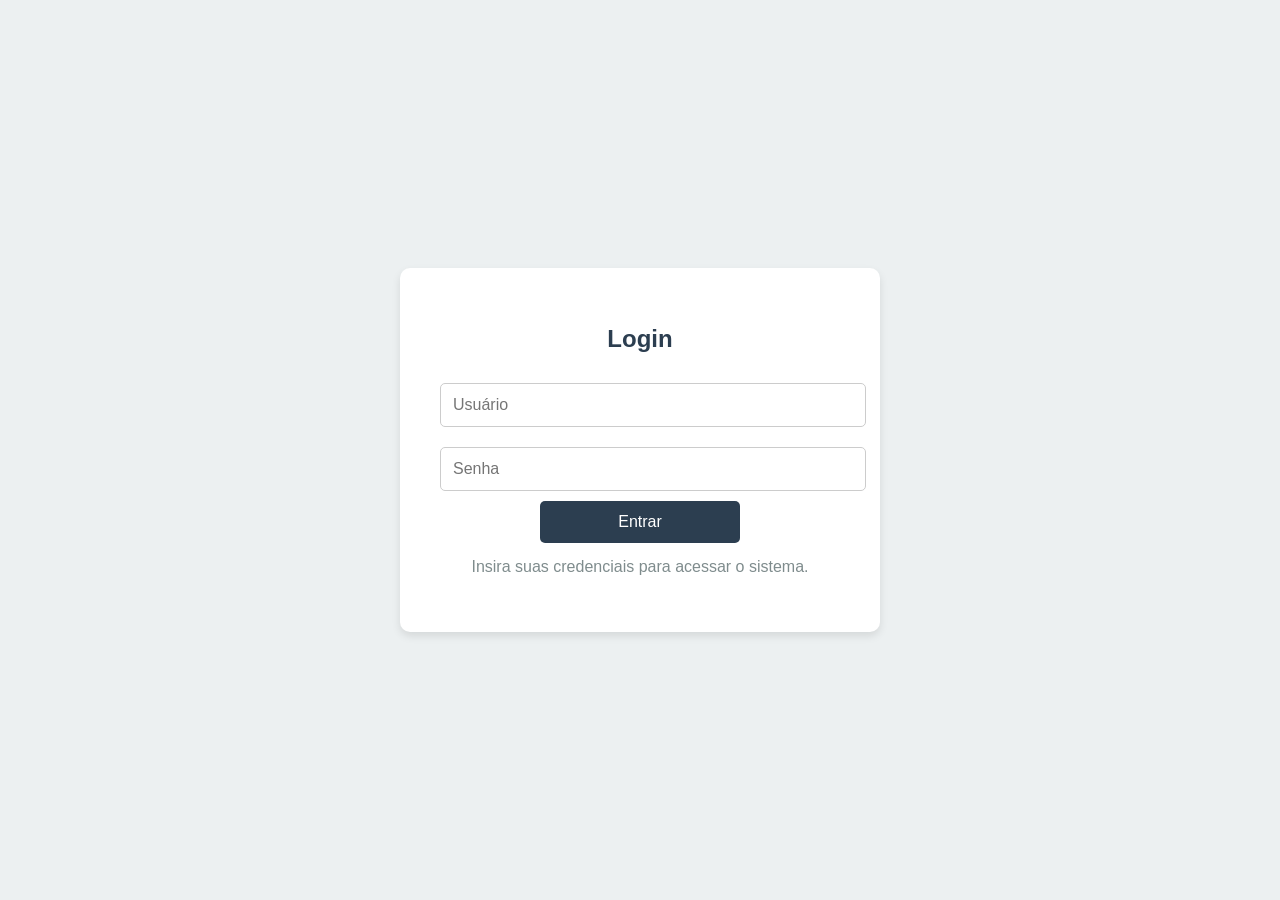
<file: index.html>
<!DOCTYPE html>
<html lang="pt-BR">
<head>
    <meta charset="UTF-8">
    <meta name="viewport" content="width=device-width, initial-scale=1.0">
    <title>Sistema de Agendamento - Login</title>
    <style>
        body {
            font-family: Arial, sans-serif;
            margin: 0;
            padding: 0;
            background-color: #ecf0f1;
            display: flex;
            justify-content: center;
            align-items: center;
            height: 100vh;
        }

        .login-container {
            background-color: #fff;
            border-radius: 10px;
            box-shadow: 0 4px 8px rgba(0, 0, 0, 0.1);
            padding: 40px;
            width: 100%;
            max-width: 400px;
            text-align: center;
        }

        .login-container h1 {
            color: #2c3e50;
            margin-bottom: 20px;
            font-size: 24px;
        }

        .login-container input {
            width: 100%;
            padding: 12px;
            margin: 10px 0;
            border: 1px solid #ccc;
            border-radius: 5px;
            font-size: 16px;
        }

        .login-container button {
            width: 50%;
            padding: 12px;
            background-color: #2c3e50;
            color: white;
            border: none;
            border-radius: 5px;
            font-size: 16px;
            cursor: pointer;
            transition: background-color 0.3s;
        }

        .login-container button:hover {
            background-color: #34495e;
        }

        .login-container p {
            margin-top: 15px;
            color: #7f8c8d;
        }

        @media (max-width: 600px) {
            .login-container {
                padding: 20px;
                max-width: 90%;
            }
        }
    </style>
</head>
<body>
    <div class="login-container">
        <h1>Login</h1>
        <form id="loginForm">
            <input type="text" id="username" placeholder="Usuário" required>
            <input type="password" id="password" placeholder="Senha" required>
            <button type="button" onclick="login()">Entrar</button>
        </form>
        <p>Insira suas credenciais para acessar o sistema.</p>
    </div>

    <script>
        let db;

        // Limpa o localStorage ao carregar a tela de login para evitar problemas de redirecionamento automático
        localStorage.removeItem("isLoggedIn");

        // Abre a conexão com o IndexedDB
        const request = indexedDB.open("sistemaDB", 1);

        request.onupgradeneeded = function(event) {
            db = event.target.result;
            if (!db.objectStoreNames.contains("usuarios")) {
                db.createObjectStore("usuarios", { keyPath: "username" });
            }
        };

        request.onsuccess = function(event) {
            db = event.target.result;
        };

        request.onerror = function(event) {
            alert("Erro ao abrir o banco de dados.");
        };

        // Função de login que verifica o IndexedDB
        function login() {
            const username = document.getElementById('username').value;
            const password = document.getElementById('password').value;

            if (username === "admin" && password === "12345") {
                localStorage.setItem("isLoggedIn", "true");
                window.location.href = "menu.html";
                return;
            }

            const transaction = db.transaction(["usuarios"], "readonly");
            const objectStore = transaction.objectStore("usuarios");
            const request = objectStore.get(username);

            request.onsuccess = function(event) {
                const user = event.target.result;
                if (user && user.password === password) {
                    localStorage.setItem("isLoggedIn", "true");
                    window.location.href = "menu.html";
                } else {
                    alert("Usuário ou senha incorretos!");
                }
            };

            request.onerror = function() {
                alert("Erro ao acessar o banco de dados.");
            };
        }
    </script>
</body>
</html>
</file>
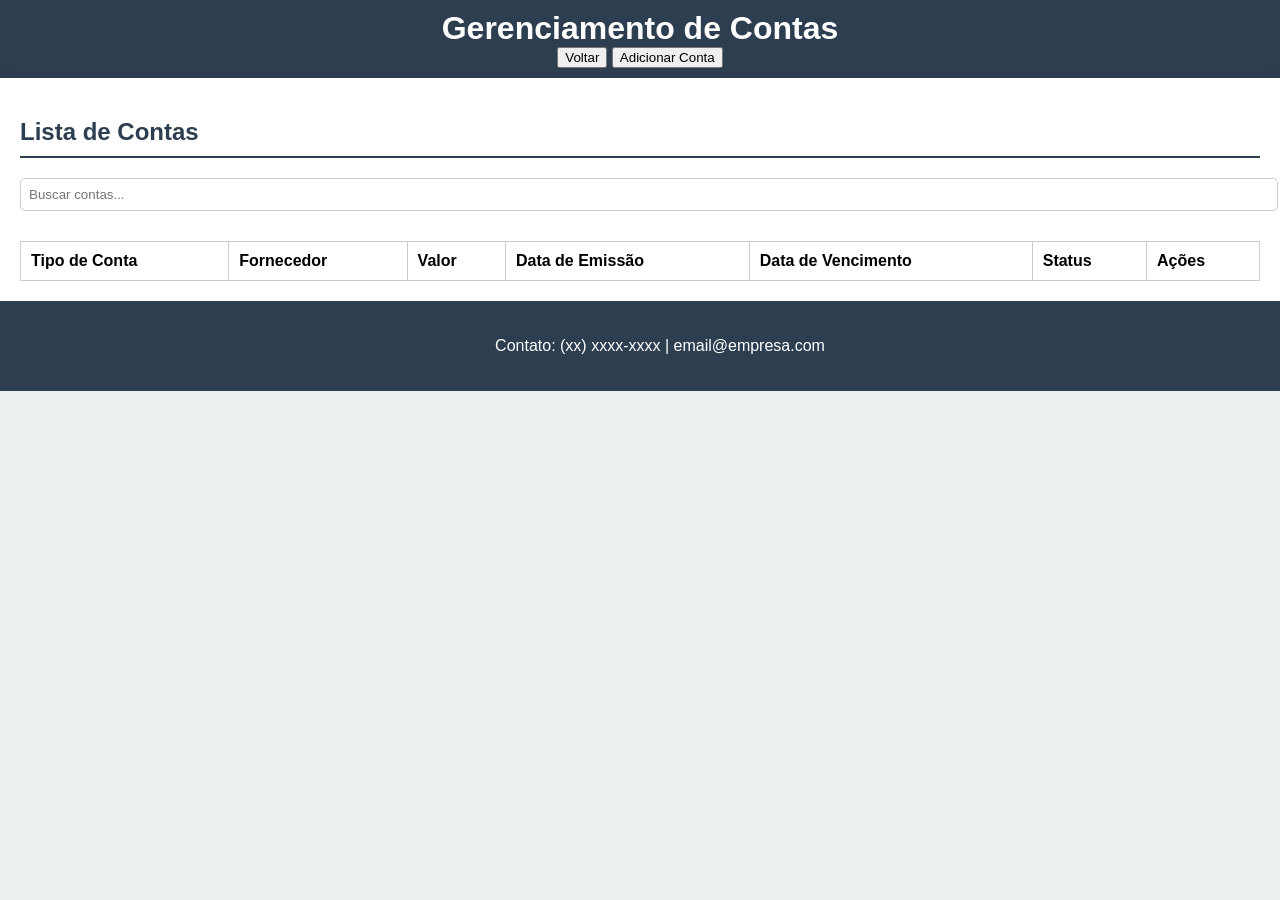
<file: boletos.html>
<!DOCTYPE html>
<html lang="pt-BR">
<head>
    <meta charset="UTF-8">
    <meta name="viewport" content="width=device-width, initial-scale=1.0">
    <title>Gerenciamento de Contas</title>
    <link rel="stylesheet" href="boletos.css">
</head>
<body>
    <header>
        <h1>Gerenciamento de Contas</h1>
        <button onclick="window.history.back()">Voltar</button>
        <button onclick="abrirFormulario()">Adicionar Conta</button>
    </header>
    <main>
        <form id="contaForm" style="display:none;">
            <h2>Adicionar/Editar Conta</h2>

            <div class="form-section">
                <h3>Informações da Conta</h3>
                <label for="tipo">Tipo de Conta:</label>
                <select id="tipo" required>
                    <option value="">Selecione um tipo</option>
                    <option value="agua">Água</option>
                    <option value="luz">Luz</option>
                    <option value="internet">Internet</option>
                    <option value="aluguel">Aluguel</option>
                    <option value="outros">outros</option>
                </select>

                <label for="fornecedor">Fornecedor/Emitente:</label>
                <input type="text" id="fornecedor" placeholder="Nome do fornecedor" required>

                <label for="numeroFatura">Número da Fatura:</label>
                <input type="text" id="numeroFatura" placeholder="Número da fatura">

                <label for="valor">Valor:</label>
                <input type="number" id="valor" required>
            </div>

            <div class="form-section">
                <h3>Datas</h3>
                <label for="dataEmissao">Data de Emissão:</label>
                <input type="date" id="dataEmissao" required>

                <label for="dataVencimento">Data de Vencimento:</label>
                <input type="date" id="dataVencimento" required>

                <label for="dataPagamento">Data de Pagamento:</label>
                <input type="date" id="dataPagamento">
            </div>

            <div class="form-section">
                <h3>Status e Pagamento</h3>
                <label for="status">Status:</label>
                <select id="status" required>
                    <option value="paga">Paga</option>
                    <option value="pendente">Pendente</option>
                    <option value="atrasada">Atrasada</option>
                </select>

                <label for="formaPagamento">Forma de Pagamento:</label>
                <select id="formaPagamento" required>
                    <option value="dinheiro">Dinheiro</option>
                    <option value="cartao_credito">Cartão de Crédito</option>
                    <option value="debito">Débito</option>
                    <option value="transferencia">Transferência Bancária</option>
                </select>

                <label for="recorrente">É Recorrente?</label>
                <input type="checkbox" id="recorrente">
            </div>

            <div class="form-section">
                <h3>Descrição</h3>
                <label for="descricao">Descrição:</label>
                <textarea id="descricao" rows="4" placeholder="Informações adicionais"></textarea>

                <label for="categoria">Categoria de Despesa:</label>
                <select id="categoria" required>
                    <option value="fixas">Despesas Fixas</option>
                    <option value="variaveis">Despesas Variáveis</option>
                    <option value="emergenciais">Despesas Emergenciais</option>
                </select>
            </div>

            <div class="form-section">
                <h3>Anexos</h3>
                <label for="anexo">Anexar Comprovante:</label>
                <input type="file" id="anexo" accept=".pdf,.jpg,.png,.jpeg">
            </div>

            <button type="submit">Salvar</button>

            <button type="button" onclick="fecharFormulario()">Cancelar</button>
        </form>

        <h2>Lista de Contas</h2>
        <input type="text" id="filtro" placeholder="Buscar contas...">
        <table>
            <thead>
                <tr>
                    <th>Tipo de Conta</th>
                    <th>Fornecedor</th>
                    <th>Valor</th>
                    <th>Data de Emissão</th>
                    <th>Data de Vencimento</th>
                    <th>Status</th>
                    <th>Ações</th>
                </tr>
            </thead>
            <tbody>
                <!-- Lista de contas -->
            </tbody>
        </table>
    </main>
    <footer>
        <p>Contato: (xx) xxxx-xxxx | email@empresa.com</p>
    </footer>

    <script>
        function abrirFormulario() {
            document.getElementById('contaForm').style.display = 'block';
        }

        function fecharFormulario() {
            document.getElementById('contaForm').style.display = 'none';
        }
        
    </script>
    <script src="boletos.js"></script>

</body>
</html>
</file>
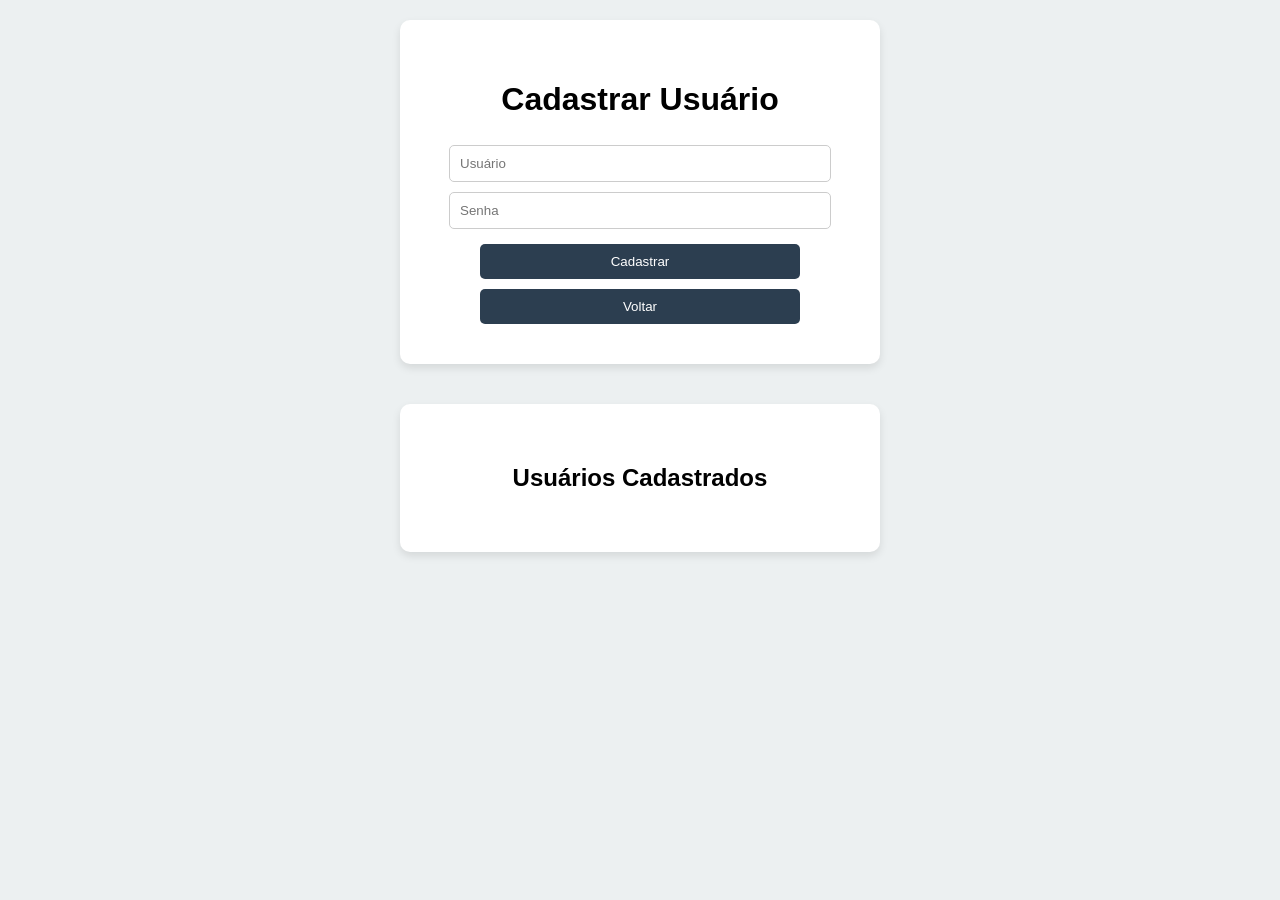
<file: cadastro.html>
<!DOCTYPE html>
<html lang="pt-BR">
<head>
    <meta charset="UTF-8">
    <meta name="viewport" content="width=device-width, initial-scale=1.0">
    <title>Cadastro de Usuários</title>
    <style>
        body {
            font-family: Arial, sans-serif;
            margin: 0;
            padding: 0;
            background-color: #ecf0f1;
            display: flex;
            flex-direction: column;
            align-items: center;
            padding: 20px;
        }
        .user-form {
            background-color: #fff;
            border-radius: 10px;
            box-shadow: 0 4px 8px rgba(0, 0, 0, 0.1);
            padding: 40px;
            width: 100%;
            max-width: 400px;
            text-align: center;
            margin-bottom: 20px;
        }
        .user-form input {
            width: 90%;
            padding: 10px;
            margin: 5px 0;
            border: 1px solid #ccc;
            border-radius: 5px;
        }
        .user-form button {
            width: 80%;
            padding: 10px;
            background-color: #2c3e50;
            color: white;
            border: none;
            border-radius: 5px;
            cursor: pointer;
            margin-top: 10px;
        }
        .user-list {
            margin-top: 20px;
            width: 100%;
            max-width: 400px;
            background-color: #fff;
            border-radius: 10px;
            box-shadow: 0 4px 8px rgba(0, 0, 0, 0.1);
            padding: 40px;
            width: 100%;
            max-width: 400px;
            text-align: center;
            margin-bottom: 20px;
        }
    </style>
</head>
<body>
    <div class="user-form">
        <h1>Cadastrar Usuário</h1>
        <input type="text" id="username" placeholder="Usuário" required>
        <input type="password" id="password" placeholder="Senha" required>
        <button onclick="addUser()">Cadastrar</button>
        <button onclick="window.history.back()">Voltar</button>
    </div>

    <div class="user-list" id="userList">
        <h2>Usuários Cadastrados</h2>
        <ul id="userListUL"></ul>
    </div>

    <script>
        let db;

        // Abre a conexão com o IndexedDB
        const request = indexedDB.open("sistemaDB", 1);

        request.onupgradeneeded = function(event) {
            db = event.target.result;
            if (!db.objectStoreNames.contains("usuarios")) {
                db.createObjectStore("usuarios", { keyPath: "username" });
            }
        };

        request.onsuccess = function(event) {
            db = event.target.result;
            loadUsers(); // Carrega os usuários ao abrir a página
        };

        request.onerror = function(event) {
            alert("Erro ao abrir o banco de dados.");
        };

        // Função para adicionar um novo usuário
        function addUser() {
            const username = document.getElementById('username').value;
            const password = document.getElementById('password').value;

            const transaction = db.transaction(["usuarios"], "readwrite");
            const objectStore = transaction.objectStore("usuarios");
            const request = objectStore.put({ username: username, password: password });

            request.onsuccess = function() {
                alert("Usuário cadastrado com sucesso!");
                loadUsers(); // Atualiza a lista de usuários
                document.getElementById('username').value = ''; // Limpa o campo
                document.getElementById('password').value = ''; // Limpa o campo
            };

            request.onerror = function() {
                alert("Erro ao cadastrar o usuário. O usuário pode já existir.");
            };
        }

        // Função para carregar usuários
        function loadUsers() {
            const userList = document.getElementById('userListUL');
            userList.innerHTML = ''; // Limpa a lista atual

            const transaction = db.transaction(["usuarios"], "readonly");
            const objectStore = transaction.objectStore("usuarios");
            const request = objectStore.openCursor();

            request.onsuccess = function(event) {
                const cursor = event.target.result;
                if (cursor) {
                    const li = document.createElement('li');
                    li.textContent = `Usuário: ${cursor.value.username} `;
                    const editButton = document.createElement('button');
                    editButton.textContent = "Editar";
                    editButton.onclick = () => editUser(cursor.value.username);
                    const deleteButton = document.createElement('button');
                    deleteButton.textContent = "Excluir";
                    deleteButton.onclick = () => deleteUser(cursor.value.username);

                    li.appendChild(editButton);
                    li.appendChild(deleteButton);
                    userList.appendChild(li);
                    cursor.continue(); // Move para o próximo item
                }
            };
        }

        // Função para editar um usuário
        function editUser(username) {
            const newPassword = prompt("Digite a nova senha:");
            if (newPassword) {
                const transaction = db.transaction(["usuarios"], "readwrite");
                const objectStore = transaction.objectStore("usuarios");
                const request = objectStore.get(username);

                request.onsuccess = function(event) {
                    const user = event.target.result;
                    if (user) {
                        user.password = newPassword; // Atualiza a senha
                        objectStore.put(user).onsuccess = function() {
                            alert("Senha atualizada com sucesso!");
                            loadUsers(); // Atualiza a lista de usuários
                        };
                    }
                };
            }
        }

        // Função para excluir um usuário
        function deleteUser(username) {
            const transaction = db.transaction(["usuarios"], "readwrite");
            const objectStore = transaction.objectStore("usuarios");
            const request = objectStore.delete(username);

            request.onsuccess = function() {
                alert("Usuário excluído com sucesso!");
                loadUsers(); // Atualiza a lista de usuários
            };

            request.onerror = function() {
                alert("Erro ao excluir o usuário.");
            };
        }
    </script>
</body>
</html>
</file>
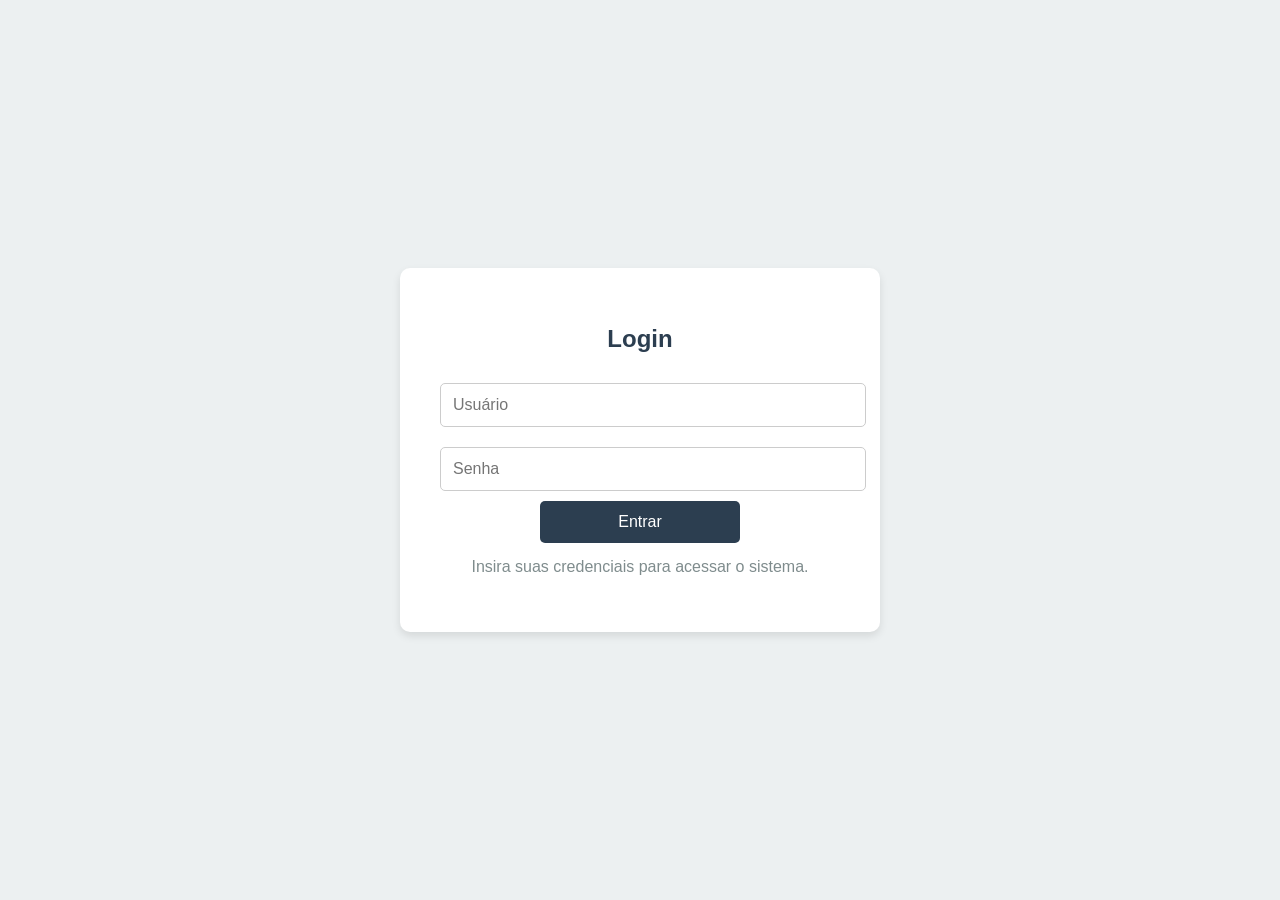
<file: menu.html>
<!DOCTYPE html>
<html lang="pt-BR">
<head>
    <meta charset="UTF-8">
    <meta name="viewport" content="width=device-width, initial-scale=1.0">
    <title>Sistema de Agendamento</title>
    <link rel="stylesheet" href="menu.css">
    <style>
        body {
            font-family: Arial, sans-serif;
            margin: 0;
            padding: 0;
            background-color: #ecf0f1;
        }

        .sidebar {
            background-color: #2c3e50;
            color: white;
            padding: 15px;
            height: 100vh;
            position: fixed;
            top: 0;
            left: 0;
            width: 200px;
        }

        .sidebar h2 {
            margin-top: 0;
        }

        .sidebar a {
            color: white;
            text-decoration: none;
            display: block;
            padding: 10px;
            transition: background-color 0.3s;
        }

        .sidebar a:hover {
            background-color: #34495e;
        }

        .content {
            margin-left: 220px;
            padding: 20px;
            text-align: center;
        }

        .logo-container {
            text-align: center;
            margin-bottom: 20px;
        }

        .logo-container img {
            max-width: 150px;
            height: auto;
            border-radius: 50%;
        }
    </style>
</head>
<body>
    <div class="sidebar">
        <h2>Menu</h2>
        <link rel="stylesheet" href="https://cdnjs.cloudflare.com/ajax/libs/font-awesome/6.0.0/css/all.min.css">

        <a href="mercadorias.html"><i class="fas fa-box"></i> Vendas/ cadastros de Mercadorias</a><br>
        <a href="ordens_de_servico.html"><i class="fas fa-tools"></i> Ordens de Serviço</a><br>
        <a href="orcamentos.html"><i class="fas fa-file-invoice"></i> Orçamentos</a><br>
        <a href="agendamentos.html"><i class="fas fa-calendar-alt"></i> Agendamentos</a><br>
        <a href="boletos.html"><i class="fas fa-receipt"></i> Boletos</a><br>
        <a href="cadastro.html"><i class="fas fa-users"></i> Usuários</a><br>
        <a href="index.html" onclick="logout()"><i class="fas fa-sign-out-alt"></i> Sair</a>
        
    </div>

    <div class="content" id="contentSection">
        <div class="logo-container">
            <img src="img/emblema.jfif" alt="Emblema da Empresa">
        </div>

        <h2>Bem-vindo ao Sistema Anjos do Clima</h2>
        <p>Selecione uma opção no menu para começar.</p>
    </div>

    <script>
        // Verifica se o usuário está logado
        if (!localStorage.getItem("isLoggedIn")) {
            window.location.href = "login.html"; // Redireciona para a página de login
        }

        // Função para fazer logout
        function logout() {
            localStorage.removeItem("isLoggedIn"); // Remove o estado de login
            window.location.href = "login.html"; // Redireciona para a tela de login
        }
    </script>
</body>
</html>
</file>
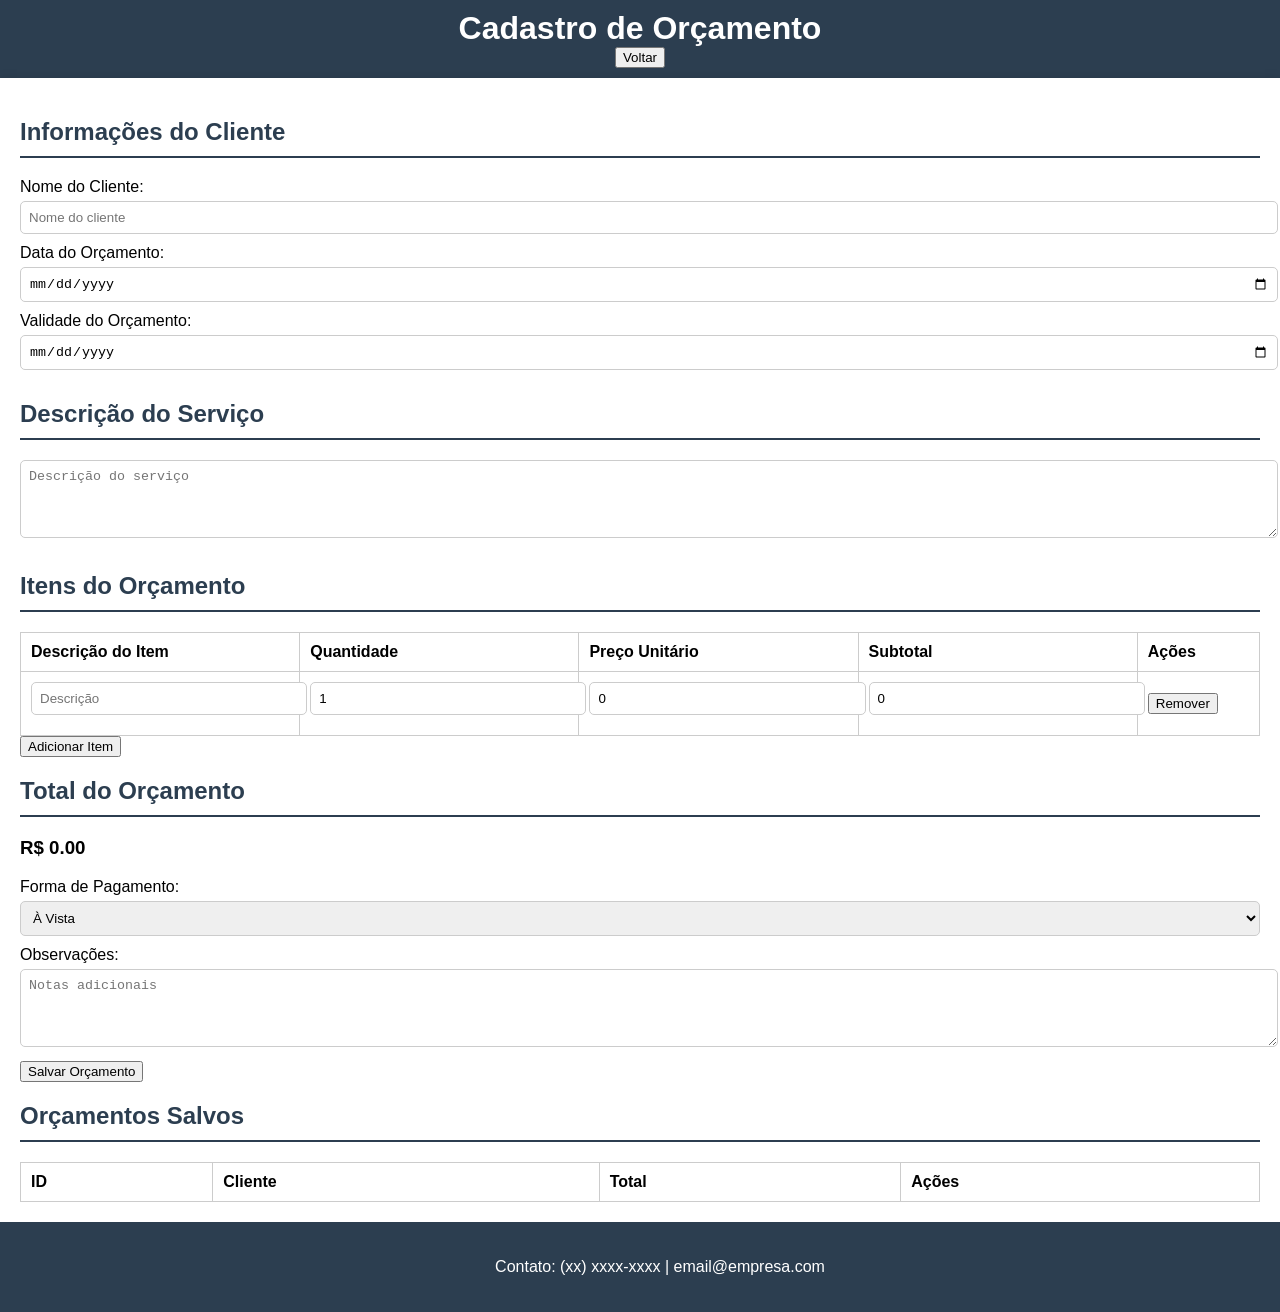
<file: orcamentos.html>
<!DOCTYPE html>
<html lang="pt-BR">
<head>
    <meta charset="UTF-8">
    <meta name="viewport" content="width=device-width, initial-scale=1.0">
    <title>Cadastro de Orçamento</title>
    <link rel="stylesheet" href="orcamentos.css">
</head>
<body>
    <header>
        <h1>Cadastro de Orçamento</h1>
        <div class="header-buttons">
            <button onclick="window.history.back()">Voltar</button>
        </div>
    </header>
    <main>
        <form id="orcamentoForm">
            <section class="client-info">
                <h2>Informações do Cliente</h2>
                <label for="cliente">Nome do Cliente:</label>
                <input type="text" id="cliente" placeholder="Nome do cliente" required>

                <label for="dataOrcamento">Data do Orçamento:</label>
                <input type="date" id="dataOrcamento" required>

                <label for="validade">Validade do Orçamento:</label>
                <input type="date" id="validade" required>
            </section>

            <section class="service-info">
                <h2>Descrição do Serviço</h2>
                <textarea id="descricao" rows="4" placeholder="Descrição do serviço" required></textarea>
            </section>

            <section class="items">
                <h2>Itens do Orçamento</h2>
                <table id="itensTabela">
                    <thead>
                        <tr>
                            <th>Descrição do Item</th>
                            <th>Quantidade</th>
                            <th>Preço Unitário</th>
                            <th>Subtotal</th>
                            <th>Ações</th>
                        </tr>
                    </thead>
                    <tbody>
                        <tr>
                            <td><input type="text" placeholder="Descrição" class="descricaoItem" required></td>
                            <td><input type="number" class="quantidadeItem" value="1" min="1" oninput="calcularSubtotal(this)"></td>
                            <td><input type="number" class="precoItem" value="0" min="0" step="0.01" oninput="calcularSubtotal(this)"></td>
                            <td><input type="text" class="subtotalItem" value="0" readonly></td>
                            <td><button type="button" onclick="removerItem(this)">Remover</button></td>
                        </tr>
                    </tbody>
                </table>
                <button type="button" onclick="adicionarItem()">Adicionar Item</button>
            </section>

            <section class="summary">
                <h2>Total do Orçamento</h2>
                <h3>R$ <span id="totalOrcamento">0.00</span></h3>

                <label for="formaPagamento">Forma de Pagamento:</label>
                <select id="formaPagamento" required>
                    <option value="avista">À Vista</option>
                    <option value="parcelado">Parcelado</option>
                    <option value="cartao">Cartão</option>
                </select>

                <label for="observacoes">Observações:</label>
                <textarea id="observacoes" rows="4" placeholder="Notas adicionais"></textarea>
            </section>

            <button type="button" onclick="salvarOrcamento()">Salvar Orçamento</button>
        </form>

        <section class="orcamentos-list">
            <h2>Orçamentos Salvos</h2>
            <table id="orcamentosTabela">
                <thead>
                    <tr>
                        <th>ID</th>
                        <th>Cliente</th>
                        <th>Total</th>
                        <th>Ações</th>
                    </tr>
                </thead>
                <tbody></tbody>
            </table>
        </section>
    </main>

    <footer>
        <p>Contato: (xx) xxxx-xxxx | email@empresa.com</p>
    </footer>

    <script src="orcamentos.js"></script>
</body>
</html>
</file>
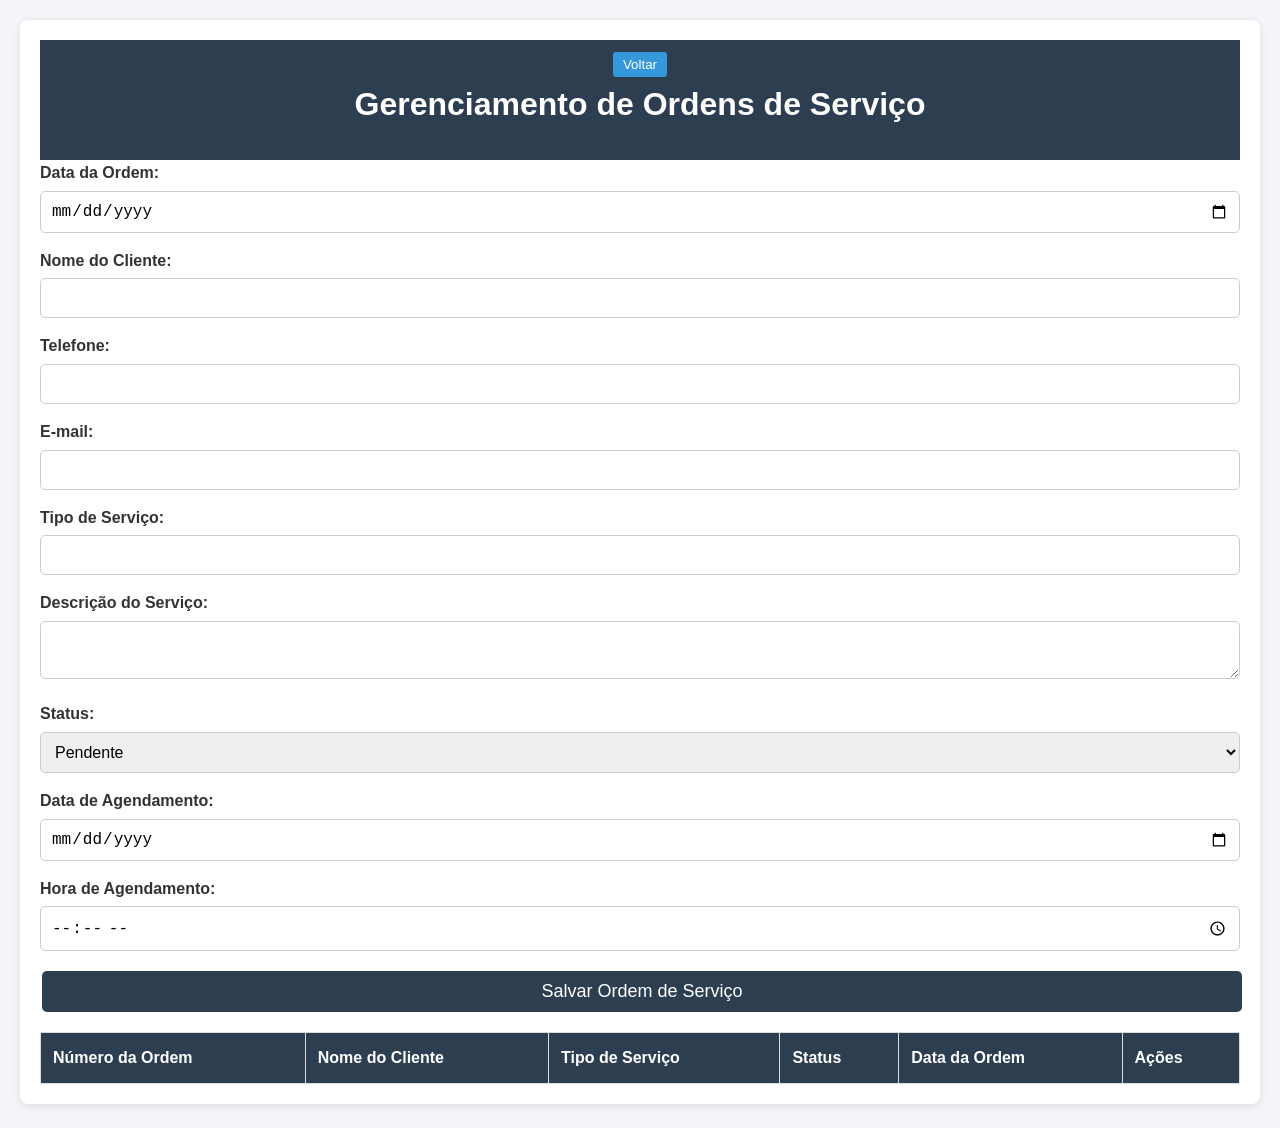
<file: ordens_de_servico.html>
<!DOCTYPE html>
<html lang="pt-BR">
<head>
    <meta charset="UTF-8">
    <meta name="viewport" content="width=device-width, initial-scale=1.0">
    <title>Gerenciamento de Ordens de Serviço</title>
    <link rel="stylesheet" href="ordens_de_servico.css">
</head>
<body>
    <div class="container">
        <header>
        <button onclick="window.history.back()">Voltar</button>
        <h1>Gerenciamento de Ordens de Serviço</h1>
        </header>
        
        <form id="ordemServicoForm">
            <div class="form-group">
                <label for="dataOrdem">Data da Ordem:</label>
                <input type="date" id="dataOrdem" required>
            </div>
            
            <div class="form-group">
                <label for="nomeCliente">Nome do Cliente:</label>
                <input type="text" id="nomeCliente" required>
            </div>

            <div class="form-group">
                <label for="telefone">Telefone:</label>
                <input type="text" id="telefone" required>
            </div>

            <div class="form-group">
                <label for="email">E-mail:</label>
                <input type="email" id="email" required>
            </div>

            <div class="form-group">
                <label for="tipoServico">Tipo de Serviço:</label>
                <input type="text" id="tipoServico" required>
            </div>

            <div class="form-group">
                <label for="descricaoServico">Descrição do Serviço:</label>
                <textarea id="descricaoServico" required></textarea>
            </div>

            <div class="form-group">
                <label for="status">Status:</label>
                <select id="status" required>
                    <option value="pendente">Pendente</option>
                    <option value="concluido">Concluído</option>
                </select>
            </div>

            <div class="form-group">
                <label for="dataAgendamento">Data de Agendamento:</label>
                <input type="date" id="dataAgendamento" required>
            </div>

            <div class="form-group">
                <label for="horaAgendamento">Hora de Agendamento:</label>
                <input type="time" id="horaAgendamento" required>
            </div>

            <button type="submit" class="btn">Salvar Ordem de Serviço</button>
        </form>

        <table id="ordensTabela">
            <thead>
                <tr>
                    <th>Número da Ordem</th>
                    <th>Nome do Cliente</th>
                    <th>Tipo de Serviço</th>
                    <th>Status</th>
                    <th>Data da Ordem</th>
                    <th>Ações</th>
                </tr>
            </thead>
            <tbody></tbody>
        </table>
    </div>

    <script src="ordens_de_servico.js"></script>
</body>
</html>
</file>
<file: boletos.css>
body {
    font-family: Arial, sans-serif;
    background-color: #ecf0f1;
    margin: 0;
    padding: 0;
}

header {
    background-color: #2c3e50;
    color: white;
    padding: 10px;
    text-align: center;
}

h1 {
    margin: 0;
}

main {
    padding: 20px;
    max-width: 100%;
    margin: auto;
    background-color: white;
    box-shadow: 0px 0px 10px rgba(0, 0, 0, 0.1);
}

h2 {
    border-bottom: 2px solid #2c3e50;
    padding-bottom: 10px;
    color: #2c3e50;
}

.form-section {
    margin-bottom: 20px;
}

label {
    display: block;
    margin-bottom: 5px;
}

input, select, textarea {
    width: 100%;
    padding: 8px;
    margin-bottom: 10px;
    border: 1px solid #ccc;
    border-radius: 5px;
}

.submit-btn {
    background-color: #2c3e50;
    color: white;
    padding: 10px 20px;
    border: none;
    border-radius: 5px;
    cursor: pointer;
}

table {
    width: 100%;
    border-collapse: collapse;
    margin-top: 20px;
}

table, th, td {
    border: 1px solid #ccc;
}

th, td {
    padding: 10px;
    text-align: left;
}

footer {
    text-align: center;
    padding: 20px;
    background-color: #2c3e50;
    color: white;
    position: relative;
    bottom: 0;
    width: 100%;
}
</file>
<file: menu.css>
body {
    display: flex;
    flex-direction: column;
    font-family: Arial, sans-serif;
    margin: 0;
    height: 100vh;
    justify-content: center;
    align-items: center;
    background-color: #ecf0f1;
}

.sidebar {
    background-color: #2c3e50;
    padding: 20px;
    width: 250px;
    color: white;
    height: 100%;
    position: fixed;
    top: 0;
    left: 0;
}

.sidebar a {
    color: white;
    display: flex;
    align-items: center; /* Alinha o texto e o ícone verticalmente */
    padding: 15px;
    text-decoration: none;
    margin: 5px 0;
    font-size: 16px;
}

.sidebar a i {
    margin-right: 10px; /* Espaço entre o ícone e o texto */
    font-size: 18px; /* Ajusta o tamanho do ícone */
}

.sidebar a:hover {
    background-color: #34495e;
}

.main {
    flex-grow: 1;
    padding: 20px;
    margin-left: 270px;
    display: none; /* Oculta o conteúdo do ERP inicialmente */
    width: 65vw;
    margin-top: 15%;
}

.login {
    display: flex;
    flex-direction: column;
    align-items: center;
}

h1 {
    font-size: 24px;
    margin-bottom: 20px;
}

table {
    width: 100%;
    border-collapse: collapse;
    margin-bottom: 20px;
}

table, th, td {
    border: 1px solid #ddd;
}

th, td {
    padding: 10px;
    text-align: left;
}

input[type="text"], input[type="number"], input[type="date"], input[type="time"], input[type="password"] {
    width: calc(100% - 22px);
    padding: 10px;
    margin-bottom: 10px;
}

button {
    padding: 10px 15px;
    background-color: #2980b9;
    color: white;
    border: none;
    cursor: pointer;
}

button:hover {
    background-color: #3498db;
}

.mercadorias {
    width: 80vw;
    height: 10vh;
    background-color: #34495e;
}
</file>
<file: orcamentos.css>
body {
    font-family: Arial, sans-serif;

    margin: 0;
    padding: 0;
    background-color: #ecf0f1;
}

header {
    background-color: #2c3e50;
    color: white;
    padding: 10px;
    text-align: center;
}

h1 {
    margin: 0;
}

main {
    padding: 20px;
    max-width: 100%;
    margin: auto;
    background-color: white;
    box-shadow: 0px 0px 10px rgba(0, 0, 0, 0.1);
}

h2 {
    border-bottom: 2px solid #2c3e50;
    padding-bottom: 10px;
    color: #2c3e50;
}

.form-section {
    margin-bottom: 20px;
}

label {
    display: block;
    margin-bottom: 5px;
}

input, select, textarea {
    width: 100%;
    padding: 8px;
    margin-bottom: 10px;
    border: 1px solid #ccc;
    border-radius: 5px;
}

.submit-btn {
    background-color: #2c3e50;
    color: white;
    padding: 10px 20px;
    border: none;
    border-radius: 5px;
    cursor: pointer;
}

table {
    width: 100%;
    border-collapse: collapse;
    margin-top: 20px;
}

table, th, td {
    border: 1px solid #ccc;
}

th, td {
    padding: 10px;
    text-align: left;
}

footer {
    text-align: center;
    padding: 20px;
    background-color: #2c3e50;
    color: white;
    position: relative;
    bottom: 0;
    width: 100%;
}
</file>
<file: ordens_de_servico.css>
/* Estilos gerais */
* {
    margin: 0;
    padding: 0;
    box-sizing: border-box;
}

body {
    font-family: Arial, sans-serif;
    background-color: #f4f4f9;
    color: #333;
    line-height: 1.6;
    padding: 20px;
}

.container {
    max-width: 100%;
    margin: 0 auto;
    background-color: #fff;
    padding: 20px;
    border-radius: 8px;
    box-shadow: 0 2px 8px rgba(0, 0, 0, 0.1);
}

h1 {
    text-align: center;
    margin-bottom: 20px;
    color: #2c3e50;
}

.form-group {
    margin-bottom: 15px;
}

label {
    display: block;
    font-weight: bold;
    margin-bottom: 5px;
}

input[type="text"],
input[type="email"],
input[type="date"],
input[type="time"],
select,
textarea {
    width: 100%;
    padding: 10px;
    border: 1px solid #ccc;
    border-radius: 5px;
    font-size: 16px;
}

textarea {
    resize: vertical;
}

.btn {
    display: block;
    width: 100%;
    padding: 10px;
    background-color: #2c3e50;
    color: white;
    border: none;
    border-radius: 5px;
    font-size: 18px;
    cursor: pointer;
    margin-top: 20px;
}

.btn:hover {
    background-color: #34495e;
}

table {
    width: 100%;
    border-collapse: collapse;
    margin-top: 20px;
}

table, th, td {
    border: 1px solid #ddd;
}

th, td {
    padding: 12px;
    text-align: left;
}

th {
    background-color: #2c3e50;
    color: white;
}

td {
    background-color: #f9f9f9;
}

button {
    padding: 5px 10px;
    margin: 2px;
    background-color: #3498db;
    border: none;
    color: white;
    border-radius: 3px;
    cursor: pointer;
}

button:hover {
    background-color: #2980b9;
}
header {
    background-color: #2c3e50;
    color: white;
    padding: 10px;
    text-align: center;
}
h1{
        color: white;
}
</file>
